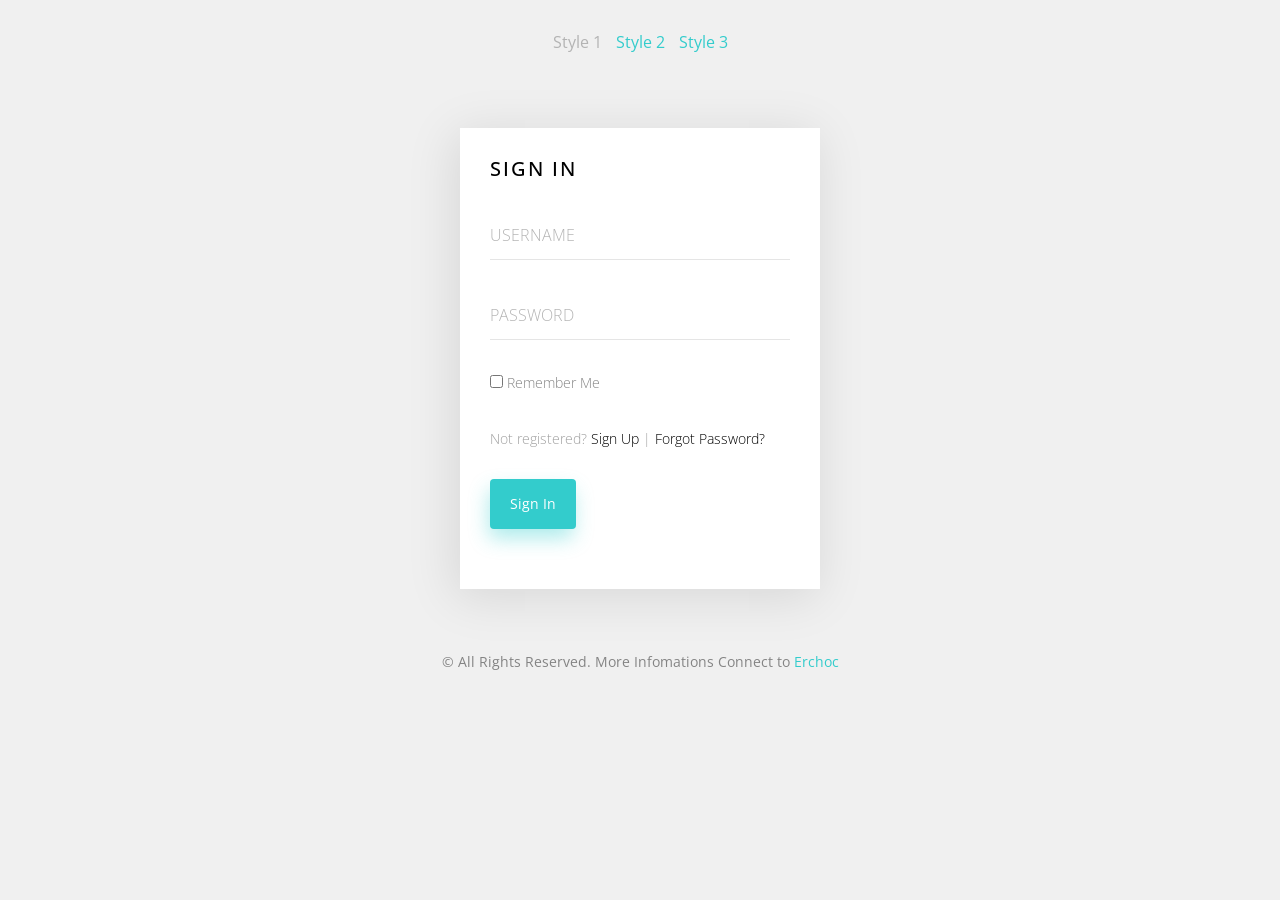
<file: index.html>
<!DOCTYPE html>
<html>
	<head>
	<meta charset="utf-8">
	<meta http-equiv="X-UA-Compatible" content="IE=edge">
	<title> 系统管理 - 登陆界面 </title>
	<meta name="viewport" content="width=device-width, initial-scale=1">

	<!-- Place favicon.ico and apple-touch-icon.png in the root directory -->
	<link rel="shortcut icon" href="favicon.ico">

	<link href='https://fonts.googleapis.com/css?family=Open+Sans:400,700,300' rel='stylesheet' type='text/css'>
	
	<link rel="stylesheet" href="css/bootstrap.min.css">
	<link rel="stylesheet" href="css/animate.css">
	<link rel="stylesheet" href="css/style.css">

	<!-- Modernizr JS -->
	<script src="js/modernizr-2.6.2.min.js"></script>
	</head>
	<body>

		<div class="container">
			<div class="row">
				<div class="col-md-12 text-center">
					<ul class="menu">
						<li class="active"><a href="index.html"> Style 1 </a></li>
						<li><a href="index2.html"> Style 2 </a></li>
						<li><a href="index3.html"> Style 3 </a></li>
					</ul>
				</div>
			</div>
			<div class="row">
				<div class="col-md-4 col-md-offset-4">
					
					<!-- Start Sign In Form -->
					<form action="#" class="fh5co-form animate-box" data-animate-effect="fadeIn">
						<h2> Sign In </h2>
						<div class="form-group">
							<label for="username" class="sr-only"> Username </label>
							<input type="text" class="form-control" id="username" placeholder="Username" autocomplete="off">
						</div>
						<div class="form-group">
							<label for="password" class="sr-only"> Password </label>
							<input type="password" class="form-control" id="password" placeholder="Password" autocomplete="off">
						</div>
						<div class="form-group">
							<label for="remember"><input type="checkbox" id="remember"> Remember Me </label>
						</div>
						<div class="form-group">
							<p> Not registered? <a href="sign-up.html"> Sign Up </a> | <a href="forgot.html"> Forgot Password? </a></p>
						</div>
						<div class="form-group">
							<input type="submit" value="Sign In" class="btn btn-primary">
						</div>
					</form>
					<!-- END Sign In Form -->

				</div>
			</div>
			<div class="row" style="padding-top: 60px; clear: both;">
				<div class="col-md-12 text-center">
					<p><small>
						&copy; All Rights Reserved. More Infomations Connect to <a href="https://www.github.com/erchoc" target="_blank" title="author"> Erchoc </a>
					</small></p>
				</div>
			</div>
		</div>
	
	<!-- jQuery -->
	<script src="js/jquery.min.js"></script>
	<!-- Bootstrap -->
	<script src="js/bootstrap.min.js"></script>
	<!-- Placeholder -->
	<script src="js/jquery.placeholder.min.js"></script>
	<!-- Waypoints -->
	<script src="js/jquery.waypoints.min.js"></script>
	<!-- Main JS -->
	<script src="js/main.js"></script>

	</body>
</html>
</file>
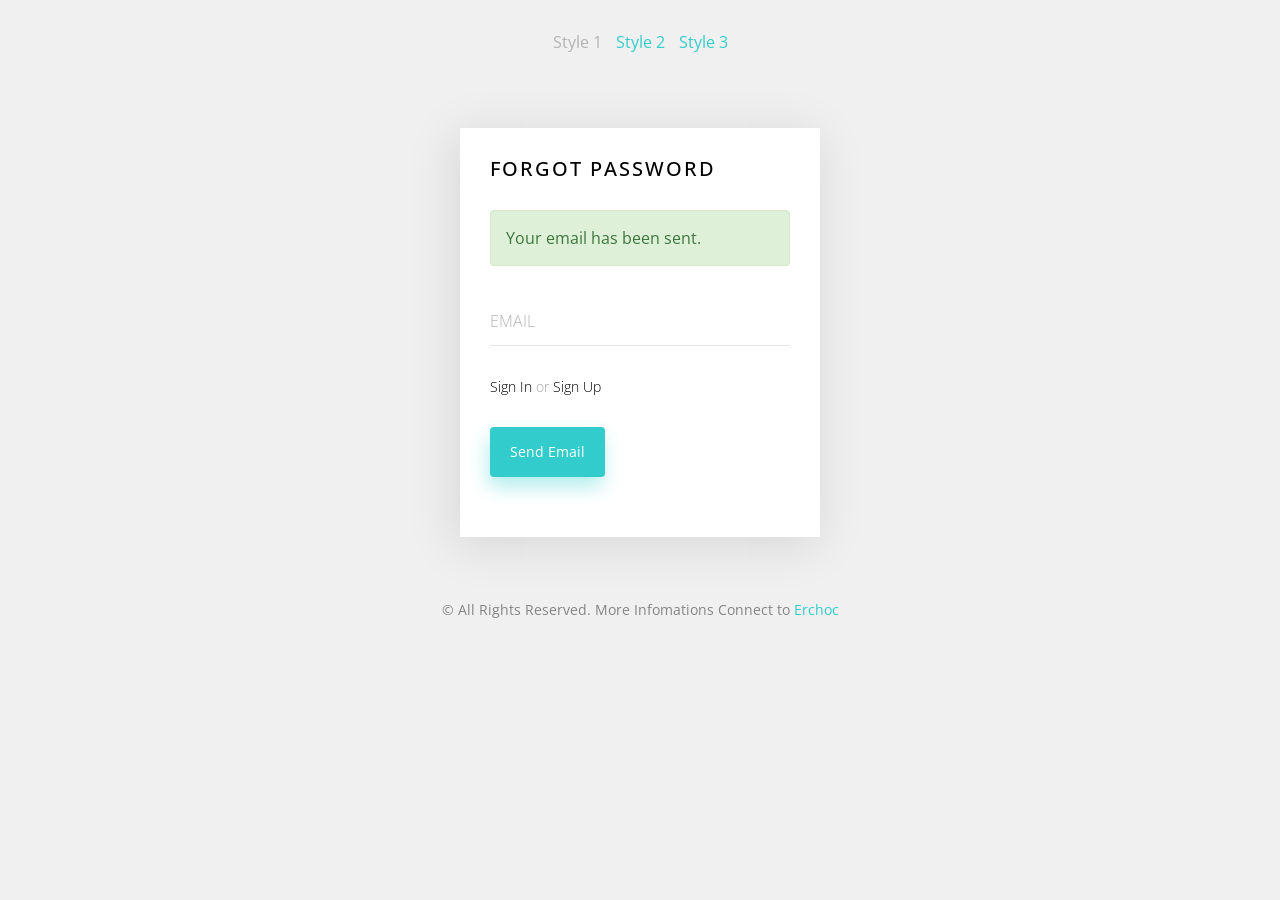
<file: forgot.html>
<!DOCTYPE html>
<html>
	<head>
	<meta charset="utf-8">
	<meta http-equiv="X-UA-Compatible" content="IE=edge">
	<title> 系统管理 - 忘记密码 </title>
	<meta name="viewport" content="width=device-width, initial-scale=1">

	<!-- Place favicon.ico and apple-touch-icon.png in the root directory -->
	<link rel="shortcut icon" href="favicon.ico">

	<link href='https://fonts.googleapis.com/css?family=Open+Sans:400,700,300' rel='stylesheet' type='text/css'>
	
	<link rel="stylesheet" href="css/bootstrap.min.css">
	<link rel="stylesheet" href="css/animate.css">
	<link rel="stylesheet" href="css/style.css">

	<!-- Modernizr JS -->
	<script src="js/modernizr-2.6.2.min.js"></script>

	</head>
	<body>
		<div class="container">
			<div class="row">
				<div class="col-md-12 text-center">
					<ul class="menu">
						<li class="active"><a href="index.html"> Style 1 </a></li>
						<li><a href="index2.html"> Style 2 </a></li>
						<li><a href="index3.html"> Style 3 </a></li>
					</ul>
				</div>
			</div>
			<div class="row">
				<div class="col-md-4 col-md-offset-4">

					<!-- Start Sign In Form -->
					<form action="#" class="fh5co-form animate-box" data-animate-effect="fadeIn">
						<h2> Forgot Password </h2>
						<div class="form-group">
							<div class="alert alert-success" role="alert"> Your email has been sent. </div>
						</div>
						<div class="form-group">
							<label for="email" class="sr-only"> Email </label>
							<input type="email" class="form-control" id="email" placeholder="Email" autocomplete="off">
						</div>
						<div class="form-group">
							<p><a href="index.html"> Sign In </a> or <a href="sign-up.html"> Sign Up </a></p>
						</div>
						<div class="form-group">
							<input type="submit" value="Send Email" class="btn btn-primary">
						</div>
					</form>
					<!-- END Sign In Form -->

				</div>
			</div>
			<div class="row" style="padding-top: 60px; clear: both;">
				<div class="col-md-12 text-center">
					<p><small>
						&copy; All Rights Reserved. More Infomations Connect to <a href="https://www.github.com/erchoc" target="_blank" title="author"> Erchoc </a>
					</small></p>
				</div>
			</div>
		</div>
	
	<!-- jQuery -->
	<script src="js/jquery.min.js"></script>
	<!-- Bootstrap -->
	<script src="js/bootstrap.min.js"></script>
	<!-- Placeholder -->
	<script src="js/jquery.placeholder.min.js"></script>
	<!-- Waypoints -->
	<script src="js/jquery.waypoints.min.js"></script>
	<!-- Main JS -->
	<script src="js/main.js"></script>

	</body>
</html>
</file>
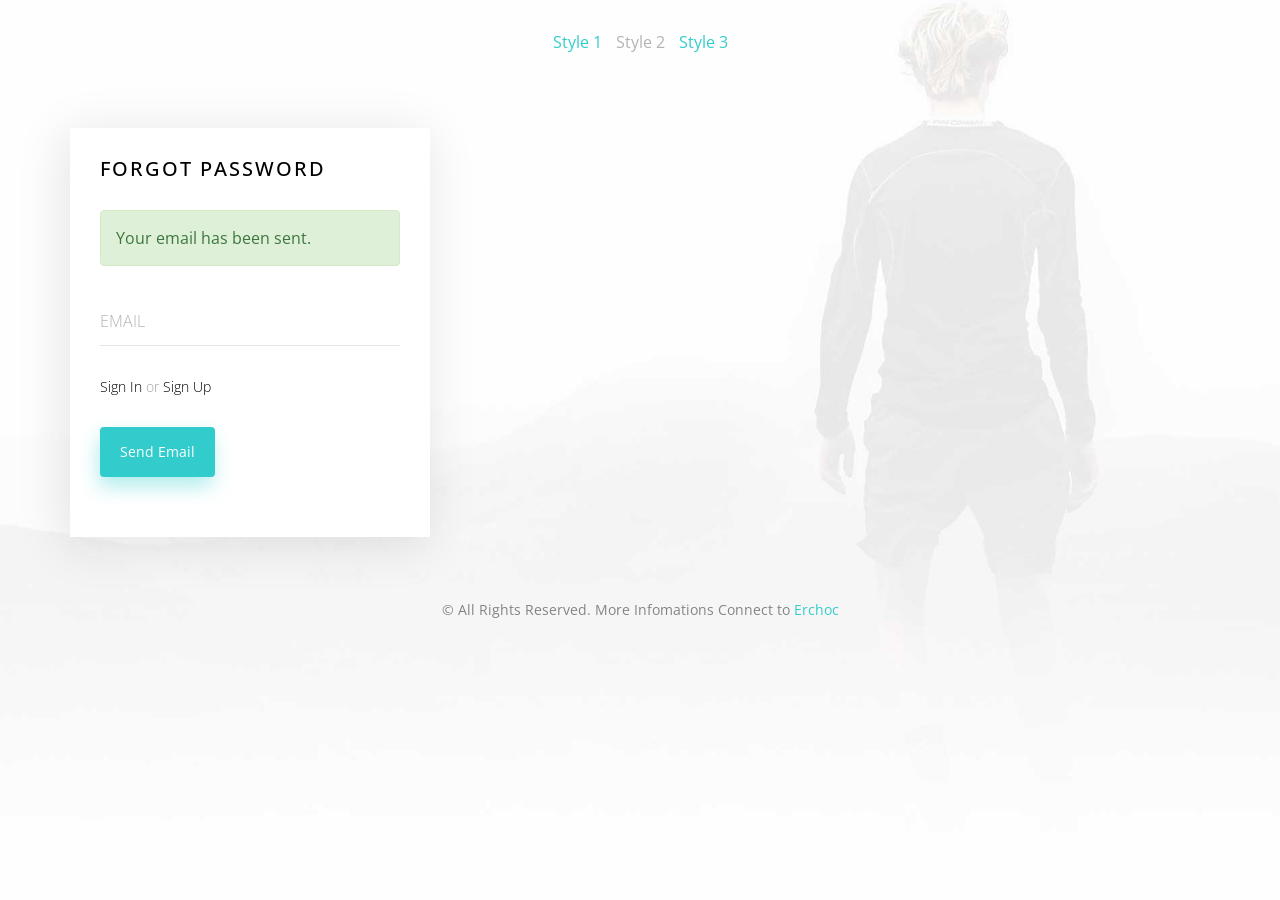
<file: forgot2.html>
<!DOCTYPE html>
<html>
	<head>
	<meta charset="utf-8">
	<meta http-equiv="X-UA-Compatible" content="IE=edge">
	<title> 系统管理 - 忘记密码 </title>
	<meta name="viewport" content="width=device-width, initial-scale=1">

	<!-- Place favicon.ico and apple-touch-icon.png in the root directory -->
	<link rel="shortcut icon" href="favicon.ico">

	<link href='https://fonts.googleapis.com/css?family=Open+Sans:400,700,300' rel='stylesheet' type='text/css'>
	
	<link rel="stylesheet" href="css/bootstrap.min.css">
	<link rel="stylesheet" href="css/animate.css">
	<link rel="stylesheet" href="css/style.css">

	<!-- Modernizr JS -->
	<script src="js/modernizr-2.6.2.min.js"></script>

	</head>
	<body class="style-2">

		<div class="container">
			<div class="row">
				<div class="col-md-12 text-center">
					<ul class="menu">
						<li><a href="index.html"> Style 1 </a></li>
						<li class="active"><a href="index2.html"> Style 2 </a></li>
						<li><a href="index3.html"> Style 3 </a></li>
					</ul>
				</div>
			</div>
			<div class="row">
				<div class="col-md-4">
					

					<!-- Start Sign In Form -->
					<form action="#" class="fh5co-form animate-box" data-animate-effect="fadeInLeft">
						<h2> Forgot Password </h2>
						<div class="form-group">
							<div class="alert alert-success" role="alert"> Your email has been sent. </div>
						</div>
						<div class="form-group">
							<label for="email" class="sr-only"> Email </label>
							<input type="email" class="form-control" id="email" placeholder="Email" autocomplete="off">
						</div>
						<div class="form-group">
							<p><a href="index2.html"> Sign In </a> or <a href="sign-up2.html"> Sign Up </a></p>
						</div>
						<div class="form-group">
							<input type="submit" value="Send Email" class="btn btn-primary">
						</div>
					</form>
					<!-- END Sign In Form -->

				</div>
			</div>
			<div class="row" style="padding-top: 60px; clear: both;">
				<div class="col-md-12 text-center">
					<p><small>
						&copy; All Rights Reserved. More Infomations Connect to <a href="https://www.github.com/erchoc" target="_blank" title="author"> Erchoc </a>
					</small></p>
				</div>
			</div>
		</div>
	
	<!-- jQuery -->
	<script src="js/jquery.min.js"></script>
	<!-- Bootstrap -->
	<script src="js/bootstrap.min.js"></script>
	<!-- Placeholder -->
	<script src="js/jquery.placeholder.min.js"></script>
	<!-- Waypoints -->
	<script src="js/jquery.waypoints.min.js"></script>
	<!-- Main JS -->
	<script src="js/main.js"></script>

	</body>
</html>
</file>
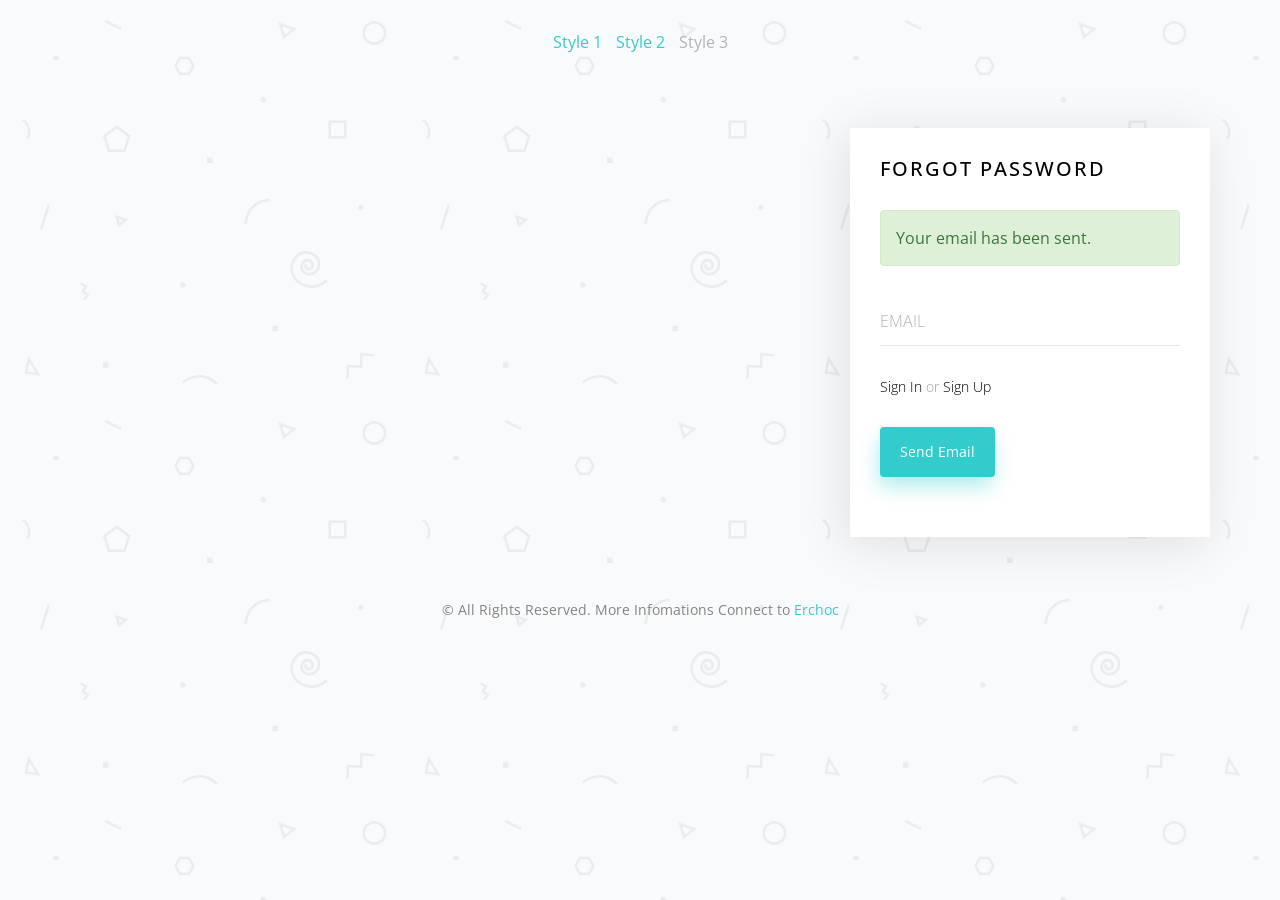
<file: forgot3.html>
<!DOCTYPE html>
<html>
	<head>
	<meta charset="utf-8">
	<meta http-equiv="X-UA-Compatible" content="IE=edge">
	<title> 系统管理 - 忘记密码 </title>
	<meta name="viewport" content="width=device-width, initial-scale=1">

	<!-- Place favicon.ico and apple-touch-icon.png in the root directory -->
	<link rel="shortcut icon" href="favicon.ico">

	<link href='https://fonts.googleapis.com/css?family=Open+Sans:400,700,300' rel='stylesheet' type='text/css'>
	
	<link rel="stylesheet" href="css/bootstrap.min.css">
	<link rel="stylesheet" href="css/animate.css">
	<link rel="stylesheet" href="css/style.css">

	<!-- Modernizr JS -->
	<script src="js/modernizr-2.6.2.min.js"></script>

	</head>
	<body class="style-3">
		<div class="container">
			<div class="row">
				<div class="col-md-12 text-center">
					<ul class="menu">
						<li><a href="index.html"> Style 1 </a></li>
						<li><a href="index2.html"> Style 2 </a></li>
						<li class="active"><a href="index3.html"> Style 3 </a></li>
					</ul>
				</div>
			</div>
			<div class="row">
				<div class="col-md-4 col-md-push-8">

					<!-- Start Sign In Form -->
					<form action="#" class="fh5co-form animate-box" data-animate-effect="fadeInRight">
						<h2> Forgot Password </h2>
						<div class="form-group">
							<div class="alert alert-success" role="alert"> Your email has been sent. </div>
						</div>
						<div class="form-group">
							<label for="email" class="sr-only"> Email </label>
							<input type="email" class="form-control" id="email" placeholder="Email" autocomplete="off">
						</div>
						<div class="form-group">
							<p><a href="index3.html"> Sign In </a> or <a href="sign-up3.html"> Sign Up </a></p>
						</div>
						<div class="form-group">
							<input type="submit" value="Send Email" class="btn btn-primary">
						</div>
					</form>
					<!-- END Sign In Form -->

				</div>
			</div>
			<div class="row" style="padding-top: 60px; clear: both;">
				<div class="col-md-12 text-center">
					<p><small>
						&copy; All Rights Reserved. More Infomations Connect to <a href="https://www.github.com/erchoc" target="_blank" title="author"> Erchoc </a>
					</small></p>
				</div>
			</div>
		</div>
	
	<!-- jQuery -->
	<script src="js/jquery.min.js"></script>
	<!-- Bootstrap -->
	<script src="js/bootstrap.min.js"></script>
	<!-- Placeholder -->
	<script src="js/jquery.placeholder.min.js"></script>
	<!-- Waypoints -->
	<script src="js/jquery.waypoints.min.js"></script>
	<!-- Main JS -->
	<script src="js/main.js"></script>

	</body>
</html>
</file>
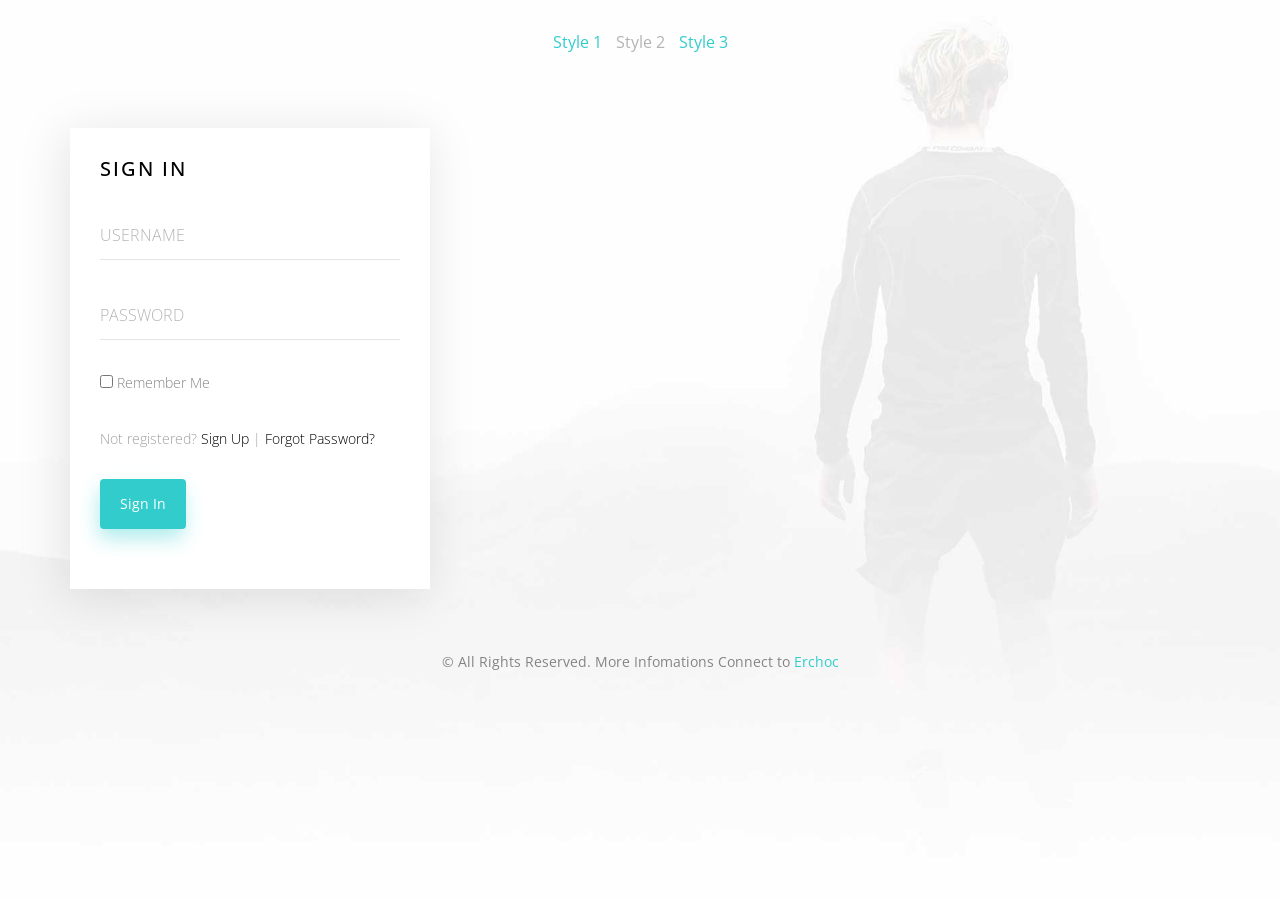
<file: index2.html>
<!DOCTYPE html>
<html>
	<head>
	<meta charset="utf-8">
	<meta http-equiv="X-UA-Compatible" content="IE=edge">
	<title> 系统管理 - 登陆界面 </title>
	<meta name="viewport" content="width=device-width, initial-scale=1">

	<!-- Place favicon.ico and apple-touch-icon.png in the root directory -->
	<link rel="shortcut icon" href="favicon.ico">

	<link href='https://fonts.googleapis.com/css?family=Open+Sans:400,700,300' rel='stylesheet' type='text/css'>
	
	<link rel="stylesheet" href="css/bootstrap.min.css">
	<link rel="stylesheet" href="css/animate.css">
	<link rel="stylesheet" href="css/style.css">

	<!-- Modernizr JS -->
	<script src="js/modernizr-2.6.2.min.js"></script>
	</head>
	<body class="style-2">

		<div class="container">
			<div class="row">
				<div class="col-md-12 text-center">
					<ul class="menu">
						<li><a href="index.html"> Style 1 </a></li>
						<li class="active"><a href="index2.html">Style 2 </a></li>
						<li><a href="index3.html"> Style 3 </a></li>
					</ul>
				</div>
			</div>
			<div class="row">
				<div class="col-md-4">

					<!-- Start Sign In Form -->
					<form action="#" class="fh5co-form animate-box" data-animate-effect="fadeInLeft">
						<h2> Sign In </h2>
						<div class="form-group">
							<label for="username" class="sr-only"> Username </label>
							<input type="text" class="form-control" id="username" placeholder="Username" autocomplete="off">
						</div>
						<div class="form-group">
							<label for="password" class="sr-only"> Password </label>
							<input type="password" class="form-control" id="password" placeholder="Password" autocomplete="off">
						</div>
						<div class="form-group">
							<label for="remember"><input type="checkbox" id="remember"> Remember Me </label>
						</div>
						<div class="form-group">
							<p> Not registered? <a href="sign-up2.html"> Sign Up </a> | <a href="forgot2.html"> Forgot Password? </a></p>
						</div>
						<div class="form-group">
							<input type="submit" value="Sign In" class="btn btn-primary">
						</div>
					</form>
					<!-- END Sign In Form -->

				</div>
			</div>
			<div class="row" style="padding-top: 60px; clear: both;">
				<div class="col-md-12 text-center">
					<p><small>
						&copy; All Rights Reserved. More Infomations Connect to <a href="https://www.github.com/erchoc" target="_blank" title="author"> Erchoc </a>
					</small></p>
				</div>
			</div>
		</div>
	
	<!-- jQuery -->
	<script src="js/jquery.min.js"></script>
	<!-- Bootstrap -->
	<script src="js/bootstrap.min.js"></script>
	<!-- Placeholder -->
	<script src="js/jquery.placeholder.min.js"></script>
	<!-- Waypoints -->
	<script src="js/jquery.waypoints.min.js"></script>
	<!-- Main JS -->
	<script src="js/main.js"></script>

	</body>
</html>
</file>
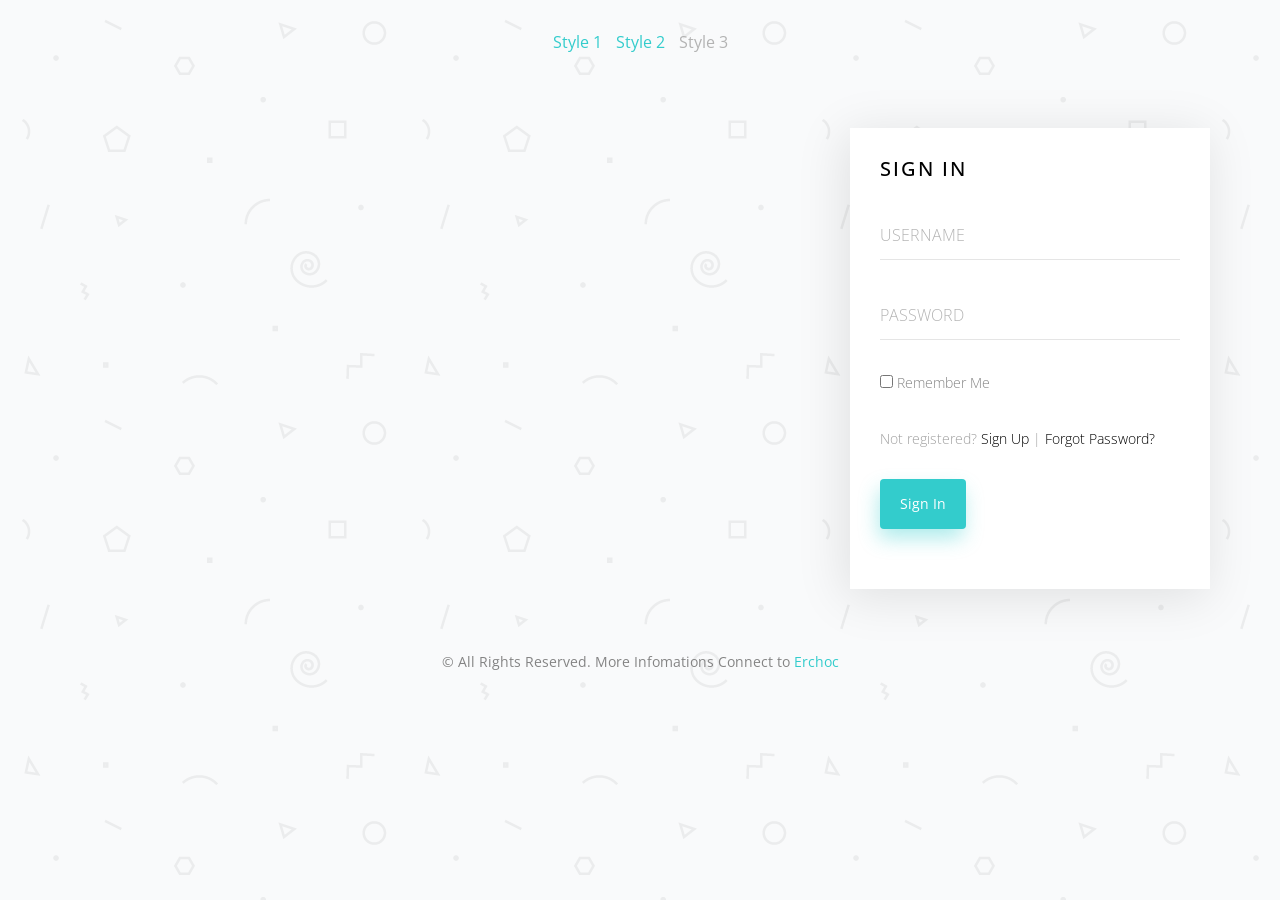
<file: index3.html>
<!DOCTYPE html>
<html>
	<head>
	<meta charset="utf-8">
	<meta http-equiv="X-UA-Compatible" content="IE=edge">
	<title> 系统管理 - 登陆界面 </title>
	<meta name="viewport" content="width=device-width, initial-scale=1">

	<!-- Place favicon.ico and apple-touch-icon.png in the root directory -->
	<link rel="shortcut icon" href="favicon.ico">

	<link href='https://fonts.googleapis.com/css?family=Open+Sans:400,700,300' rel='stylesheet' type='text/css'>
	
	<link rel="stylesheet" href="css/bootstrap.min.css">
	<link rel="stylesheet" href="css/animate.css">
	<link rel="stylesheet" href="css/style.css">

	<!-- Modernizr JS -->
	<script src="js/modernizr-2.6.2.min.js"></script>
	</head>
	<body class="style-3">

		<div class="container">
			<div class="row">
				<div class="col-md-12 text-center">
					<ul class="menu">
						<li><a href="index.html"> Style 1 </a></li>
						<li><a href="index2.html"> Style 2 </a></li>
						<li class="active"><a href="index3.html"> Style 3 </a></li>
					</ul>
				</div>
			</div>
			<div class="row">
				<div class="col-md-4 col-md-push-8">
					
					<!-- Start Sign In Form -->
					<form action="#" class="fh5co-form animate-box" data-animate-effect="fadeInRight">
						<h2> Sign In </h2>
						<div class="form-group">
							<label for="username" class="sr-only"> Username </label>
							<input type="text" class="form-control" id="username" placeholder="Username" autocomplete="off">
						</div>
						<div class="form-group">
							<label for="password" class="sr-only"> Password </label>
							<input type="password" class="form-control" id="password" placeholder="Password" autocomplete="off">
						</div>
						<div class="form-group">
							<label for="remember"><input type="checkbox" id="remember"> Remember Me </label>
						</div>
						<div class="form-group">
							<p> Not registered? <a href="sign-up3.html"> Sign Up </a> | <a href="forgot3.html"> Forgot Password? </a></p>
						</div>
						<div class="form-group">
							<input type="submit" value="Sign In" class="btn btn-primary">
						</div>
					</form>
					<!-- END Sign In Form -->

				</div>
			</div>
			<div class="row" style="padding-top: 60px; clear: both;">
				<div class="col-md-12 text-center">
					<p><small>
						&copy; All Rights Reserved. More Infomations Connect to <a href="https://www.github.com/erchoc" target="_blank" title="author"> Erchoc </a>
					</small></p>
				</div>
			</div>
		</div>
	
	<!-- jQuery -->
	<script src="js/jquery.min.js"></script>
	<!-- Bootstrap -->
	<script src="js/bootstrap.min.js"></script>
	<!-- Placeholder -->
	<script src="js/jquery.placeholder.min.js"></script>
	<!-- Waypoints -->
	<script src="js/jquery.waypoints.min.js"></script>
	<!-- Main JS -->
	<script src="js/main.js"></script>

	</body>
</html>
</file>
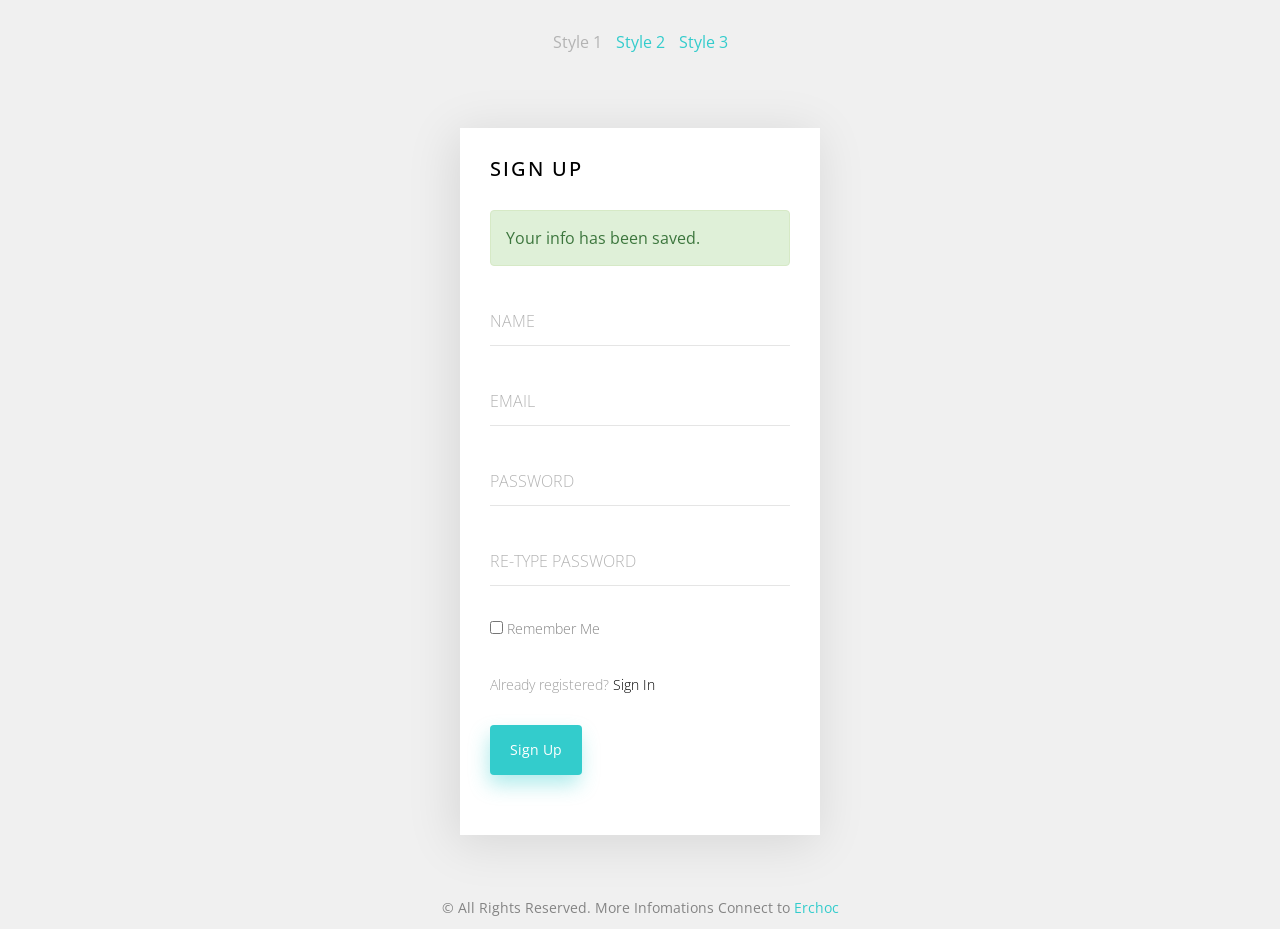
<file: sign-up.html>
<!DOCTYPE html>
<html>
	<head>
	<meta charset="utf-8">
	<meta http-equiv="X-UA-Compatible" content="IE=edge">
	<title> 系统管理 - 用户注册  </title>
	<meta name="viewport" content="width=device-width, initial-scale=1">

	<!-- Place favicon.ico and apple-touch-icon.png in the root directory -->
	<link rel="shortcut icon" href="favicon.ico">

	<link href='https://fonts.googleapis.com/css?family=Open+Sans:400,700,300' rel='stylesheet' type='text/css'>
	
	<link rel="stylesheet" href="css/bootstrap.min.css">
	<link rel="stylesheet" href="css/animate.css">
	<link rel="stylesheet" href="css/style.css">

	<!-- Modernizr JS -->
	<script src="js/modernizr-2.6.2.min.js"></script>

	</head>
	<body>
		<div class="container">
			<div class="row">
				<div class="col-md-12 text-center">
					<ul class="menu">
						<li class="active"><a href="index.html"> Style 1 </a></li>
						<li><a href="index2.html"> Style 2 </a></li>
						<li><a href="index3.html"> Style 3 </a></li>
					</ul>
				</div>
			</div>
			<div class="row">
				<div class="col-md-4 col-md-offset-4">

					<!-- Start Sign In Form -->
					<form action="#" class="fh5co-form animate-box" data-animate-effect="fadeIn">
						<h2> Sign Up </h2>
						<div class="form-group">
							<div class="alert alert-success" role="alert"> Your info has been saved. </div>
						</div>
						<div class="form-group">
							<label for="name" class="sr-only"> Username </label>
							<input type="text" class="form-control" id="name" placeholder="Name" autocomplete="off">
						</div>
						<div class="form-group">
							<label for="email" class="sr-only"> Email </label>
							<input type="email" class="form-control" id="email" placeholder="Email" autocomplete="off">
						</div>
						<div class="form-group">
							<label for="password" class="sr-only"> Password </label>
							<input type="password" class="form-control" id="password" placeholder="Password" autocomplete="off">
						</div>
						<div class="form-group">
							<label for="re-password" class="sr-only"> Re-type Password </label>
							<input type="password" class="form-control" id="re-password" placeholder="Re-type Password" autocomplete="off">
						</div>
						<div class="form-group">
							<label for="remember"><input type="checkbox" id="remember"> Remember Me </label>
						</div>
						<div class="form-group">
							<p> Already registered? <a href="index.html"> Sign In </a></p>
						</div>
						<div class="form-group">
							<input type="submit" value="Sign Up" class="btn btn-primary">
						</div>
					</form>
					<!-- END Sign In Form -->

				</div>
			</div>
			<div class="row" style="padding-top: 60px; clear: both;">
				<div class="col-md-12 text-center">
					<p><small>
						&copy; All Rights Reserved. More Infomations Connect to <a href="https://www.github.com/erchoc" target="_blank" title="author"> Erchoc </a>
					</small></p>
				</div>
			</div>
		</div>
	
	<!-- jQuery -->
	<script src="js/jquery.min.js"></script>
	<!-- Bootstrap -->
	<script src="js/bootstrap.min.js"></script>
	<!-- Placeholder -->
	<script src="js/jquery.placeholder.min.js"></script>
	<!-- Waypoints -->
	<script src="js/jquery.waypoints.min.js"></script>
	<!-- Main JS -->
	<script src="js/main.js"></script>

	</body>
</html>
</file>
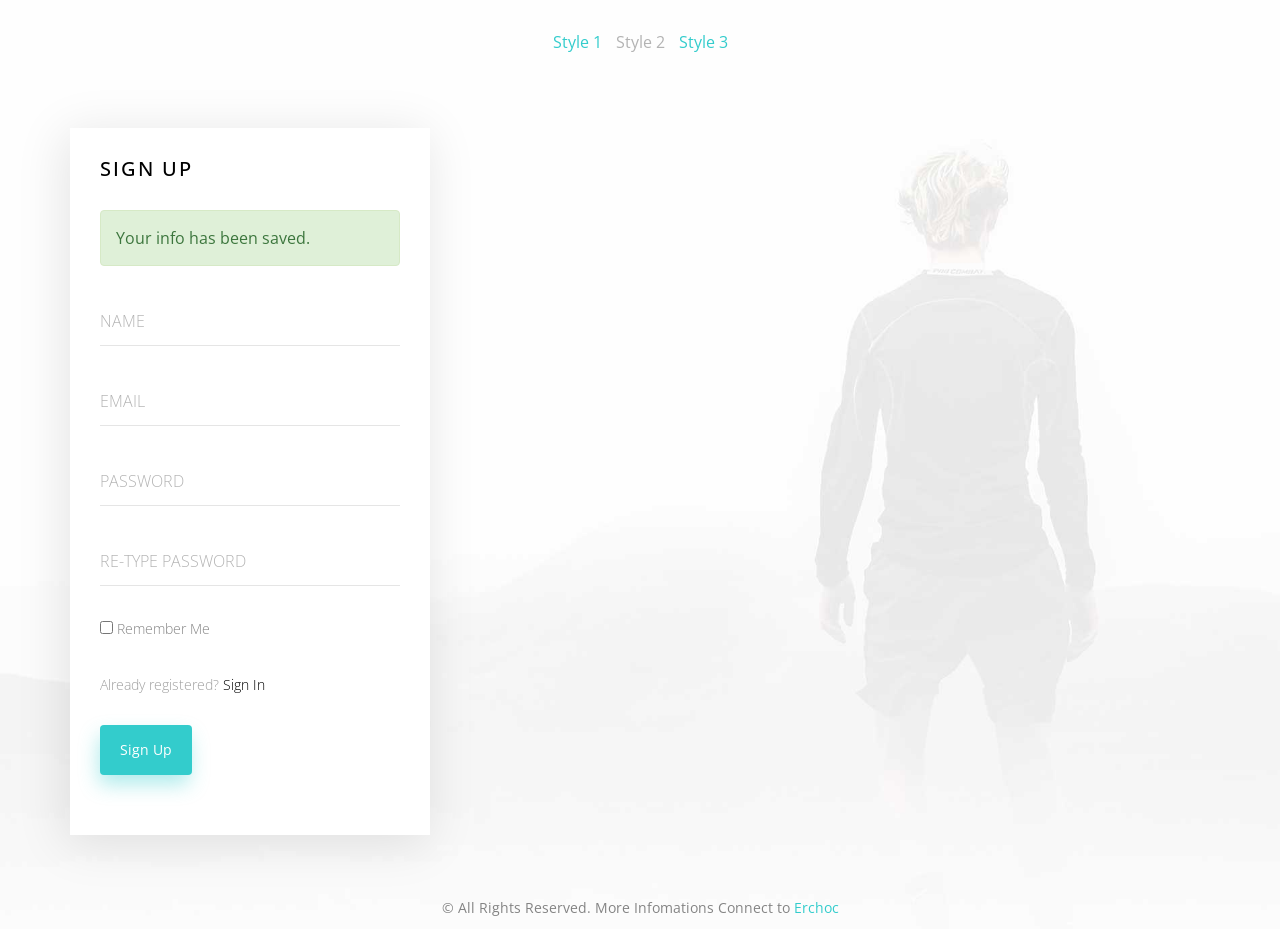
<file: sign-up2.html>
<!DOCTYPE html>
<html>
	<head>
	<meta charset="utf-8">
	<meta http-equiv="X-UA-Compatible" content="IE=edge">
	<title> 系统管理 - 用户注册 </title>
	<meta name="viewport" content="width=device-width, initial-scale=1">

	<!-- Place favicon.ico and apple-touch-icon.png in the root directory -->
	<link rel="shortcut icon" href="favicon.ico">

	<link href='https://fonts.googleapis.com/css?family=Open+Sans:400,700,300' rel='stylesheet' type='text/css'>
	
	<link rel="stylesheet" href="css/bootstrap.min.css">
	<link rel="stylesheet" href="css/animate.css">
	<link rel="stylesheet" href="css/style.css">

	<!-- Modernizr JS -->
	<script src="js/modernizr-2.6.2.min.js"></script>

	</head>
	<body class="style-2">
		<div class="container">
			<div class="row">
				<div class="col-md-12 text-center">
					<ul class="menu">
						<li><a href="index.html"> Style 1 </a></li>
						<li class="active"><a href="index2.html"> Style 2 </a></li>
						<li><a href="index3.html"> Style 3 </a></li>
					</ul>
				</div>
			</div>
			<div class="row">
				<div class="col-md-4">

					<!-- Start Sign In Form -->
					<form action="#" class="fh5co-form animate-box" data-animate-effect="fadeInLeft">
						<h2> Sign Up </h2>
						<div class="form-group">
							<div class="alert alert-success" role="alert"> Your info has been saved. </div>
						</div>
						<div class="form-group">
							<label for="name" class="sr-only"> Username </label>
							<input type="text" class="form-control" id="name" placeholder="Name" autocomplete="off">
						</div>
						<div class="form-group">
							<label for="email" class="sr-only"> Email </label>
							<input type="email" class="form-control" id="email" placeholder="Email" autocomplete="off">
						</div>
						<div class="form-group">
							<label for="password" class="sr-only"> Password </label>
							<input type="password" class="form-control" id="password" placeholder="Password" autocomplete="off">
						</div>
						<div class="form-group">
							<label for="re-password" class="sr-only"> Re-type Password </label>
							<input type="password" class="form-control" id="re-password" placeholder="Re-type Password" autocomplete="off">
						</div>
						<div class="form-group">
							<label for="remember"><input type="checkbox" id="remember"> Remember Me </label>
						</div>
						<div class="form-group">
							<p> Already registered? <a href="index2.html"> Sign In </a></p>
						</div>
						<div class="form-group">
							<input type="submit" value="Sign Up" class="btn btn-primary">
						</div>
					</form>
					<!-- END Sign In Form -->

				</div>
			</div>
			<div class="row" style="padding-top: 60px; clear: both;">
				<div class="col-md-12 text-center">
					<p><small>
						&copy; All Rights Reserved. More Infomations Connect to <a href="https://www.github.com/erchoc" target="_blank" title="author"> Erchoc </a>
					</small></p>
				</div>
			</div>
		</div>
	
	<!-- jQuery -->
	<script src="js/jquery.min.js"></script>
	<!-- Bootstrap -->
	<script src="js/bootstrap.min.js"></script>
	<!-- Placeholder -->
	<script src="js/jquery.placeholder.min.js"></script>
	<!-- Waypoints -->
	<script src="js/jquery.waypoints.min.js"></script>
	<!-- Main JS -->
	<script src="js/main.js"></script>

	</body>
</html>
</file>
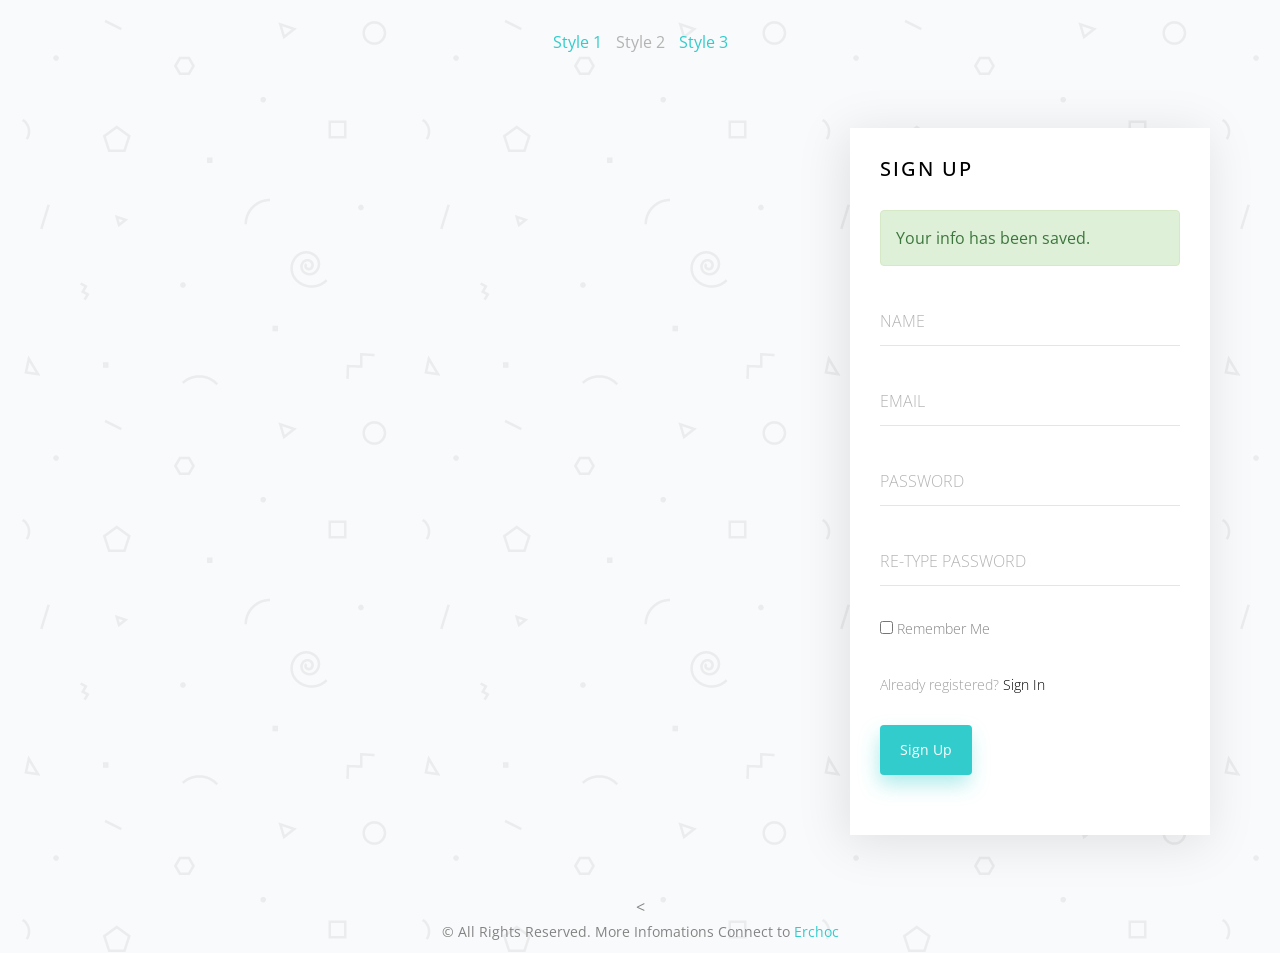
<file: sign-up3.html>
<!DOCTYPE html>
<html>
	<head>
	<meta charset="utf-8">
	<meta http-equiv="X-UA-Compatible" content="IE=edge">
	<title> 系统管理 - 用户注册 </title>
	<meta name="viewport" content="width=device-width, initial-scale=1">
	
	<!-- Place favicon.ico and apple-touch-icon.png in the root directory -->
	<link rel="shortcut icon" href="favicon.ico">

	<link href='https://fonts.googleapis.com/css?family=Open+Sans:400,700,300' rel='stylesheet' type='text/css'>
	
	<link rel="stylesheet" href="css/bootstrap.min.css">
	<link rel="stylesheet" href="css/animate.css">
	<link rel="stylesheet" href="css/style.css">

	<!-- Modernizr JS -->
	<script src="js/modernizr-2.6.2.min.js"></script>
	</head>
	<body class="style-3">
		<div class="container">
			<div class="row">
				<div class="col-md-12 text-center">
					<ul class="menu">
						<li><a href="index.html"> Style 1 </a></li>
						<li class="active"><a href="index2.html"> Style 2 </a></li>
						<li><a href="index3.html"> Style 3 </a></li>
					</ul>
				</div>
			</div>
			<div class="row">
				<div class="col-md-4 col-md-push-8">

					<!-- Start Sign In Form -->
					<form action="#" class="fh5co-form animate-box" data-animate-effect="fadeInRight">
						<h2> Sign Up </h2>
						<div class="form-group">
							<div class="alert alert-success" role="alert"> Your info has been saved. </div>
						</div>
						<div class="form-group">
							<label for="name" class="sr-only"> Username </label>
							<input type="text" class="form-control" id="name" placeholder="Name" autocomplete="off">
						</div>
						<div class="form-group">
							<label for="email" class="sr-only"> Email </label>
							<input type="email" class="form-control" id="email" placeholder="Email" autocomplete="off">
						</div>
						<div class="form-group">
							<label for="password" class="sr-only"> Password </label>
							<input type="password" class="form-control" id="password" placeholder="Password" autocomplete="off">
						</div>
						<div class="form-group">
							<label for="re-password" class="sr-only"> Re-type Password </label>
							<input type="password" class="form-control" id="re-password" placeholder="Re-type Password" autocomplete="off">
						</div>
						<div class="form-group">
							<label for="remember"><input type="checkbox" id="remember"> Remember Me </label>
						</div>
						<div class="form-group">
							<p> Already registered? <a href="index3.html"> Sign In </a></p>
						</div>
						<div class="form-group">
							<input type="submit" value="Sign Up" class="btn btn-primary">
						</div>
					</form>
					<!-- END Sign In Form -->

				</div>
			</div>
			<div class="row" style="padding-top: 60px; clear: both;">
				<div class="col-md-12 text-center">
					<<p><small>
						&copy; All Rights Reserved. More Infomations Connect to <a href="https://www.github.com/erchoc" target="_blank" title="author"> Erchoc </a>
					</small></p>
				</div>
			</div>
		</div>
	
	<!-- jQuery -->
	<script src="js/jquery.min.js"></script>
	<!-- Bootstrap -->
	<script src="js/bootstrap.min.js"></script>
	<!-- Placeholder -->
	<script src="js/jquery.placeholder.min.js"></script>
	<!-- Waypoints -->
	<script src="js/jquery.waypoints.min.js"></script>
	<!-- Main JS -->
	<script src="js/main.js"></script>

	</body>
</html>
</file>
<file: css/style.css>
/* =======================================================
*
* 	Template Style 
*	Edit this section
*
* ======================================================= */
body {
  font-family: "Open Sans", Arial, sans-serif;
  line-height: 1.5;
  font-size: 16px;
  color: #848484;
  background-color: #f0f0f0;
}
body.style-2 {
  background-color: #ffffff;
  background-size: cover;
  background-position: -30% center;
  background-repeat: no-repeat;
  background-image: url(../images/bg_2.jpg);
  height: 100%;
}
body.style-3 {
  background: #ffffff url(../images/geometry2.png) repeat;
}

a {
  color: #33cccc;
  -moz-transition: all 0.3s ease;
  -o-transition: all 0.3s ease;
  -webkit-transition: all 0.3s ease;
  -ms-transition: all 0.3s ease;
  transition: all 0.3s ease;
}
a:hover {
  color: #29a3a3;
}

.menu {
  padding: 0;
  margin: 30px 0 0 0;
}
.menu li {
  list-style: none;
  margin-bottom: 10px;
  display: -moz-inline-stack;
  display: inline-block;
  zoom: 1;
  *display: inline;
}
.menu li a {
  padding: 5px;
}
.menu li.active a {
  color: #b3b3b3;
}

.fh5co-form {
  padding: 30px;
  margin-top: 4em;
  -webkit-box-shadow: -4px 7px 46px 2px rgba(0, 0, 0, 0.1);
  -moz-box-shadow: -4px 7px 46px 2px rgba(0, 0, 0, 0.1);
  -o-box-shadow: -4px 7px 46px 2px rgba(0, 0, 0, 0.1);
  box-shadow: -4px 7px 46px 2px rgba(0, 0, 0, 0.1);
  background: #ffffff;
}
.style-2 .fh5co-form {
  -webkit-box-shadow: -4px 7px 46px 2px rgba(0, 0, 0, 0.1);
  -moz-box-shadow: -4px 7px 46px 2px rgba(0, 0, 0, 0.1);
  -o-box-shadow: -4px 7px 46px 2px rgba(0, 0, 0, 0.1);
  box-shadow: -4px 7px 46px 2px rgba(0, 0, 0, 0.1);
}
@media screen and (max-width: 768px) {
  .fh5co-form {
    padding: 15px;
  }
}
.fh5co-form h2 {
  text-transform: uppercase;
  letter-spacing: 2px;
  font-size: 20px;
  margin: 0 0 30px 0;
  color: #000000;
}
.fh5co-form .form-group {
  margin-bottom: 30px;
}
.fh5co-form .form-group p {
  font-size: 14px;
  color: #9f9f9f;
  font-weight: 300;
}
.fh5co-form .form-group p a {
  color: #000000;
}
.fh5co-form label {
  font-weight: 300;
  font-size: 14px;
  font-weight: 300;
}
.fh5co-form .form-control {
  font-size: 16px;
  font-weight: 300;
  height: 50px;
  padding-left: 0;
  padding-right: 0;
  border: none;
  border-bottom: 1px solid rgba(0, 0, 0, 0.1);
  -webkit-box-shadow: none;
  -moz-box-shadow: none;
  -o-box-shadow: none;
  box-shadow: none;
  -webkit-border-radius: 0px;
  -moz-border-radius: 0px;
  -ms-border-radius: 0px;
  border-radius: 0px;
  -moz-transition: all 0.3s ease;
  -o-transition: all 0.3s ease;
  -webkit-transition: all 0.3s ease;
  -ms-transition: all 0.3s ease;
  transition: all 0.3s ease;
}
.fh5co-form .form-control::-webkit-input-placeholder {
  color: rgba(0, 0, 0, 0.3);
  text-transform: uppercase;
}
.fh5co-form .form-control::-moz-placeholder {
  color: rgba(0, 0, 0, 0.3);
  text-transform: uppercase;
}
.fh5co-form .form-control:-ms-input-placeholder {
  color: rgba(0, 0, 0, 0.3);
  text-transform: uppercase;
}
.fh5co-form .form-control:-moz-placeholder {
  color: rgba(0, 0, 0, 0.3);
  text-transform: uppercase;
}
.fh5co-form .form-control:focus, .fh5co-form .form-control:active {
  border-bottom: 1px solid rgba(0, 0, 0, 0.4);
}

.btn-primary {
  height: 50px;
  padding-right: 20px;
  padding-left: 20px;
  border: none;
  background: #33cccc;
  color: #ffffff;
  -webkit-box-shadow: -2px 10px 20px -1px rgba(51, 204, 204, 0.4);
  -moz-box-shadow: -2px 10px 20px -1px rgba(51, 204, 204, 0.4);
  -o-box-shadow: -2px 10px 20px -1px rgba(51, 204, 204, 0.4);
  box-shadow: -2px 10px 20px -1px rgba(51, 204, 204, 0.4);
}
.btn-primary:hover, .btn-primary:focus, .btn-primary:active {
  color: #ffffff;
  background: #47d1d1 !important;
  outline: none;
}

input, textarea {
  color: #000;
}

.placeholder {
  color: #aaa;
}

.js .animate-box {
  opacity: 0;
}

/*# sourceMappingURL=style.css.map */
</file>
